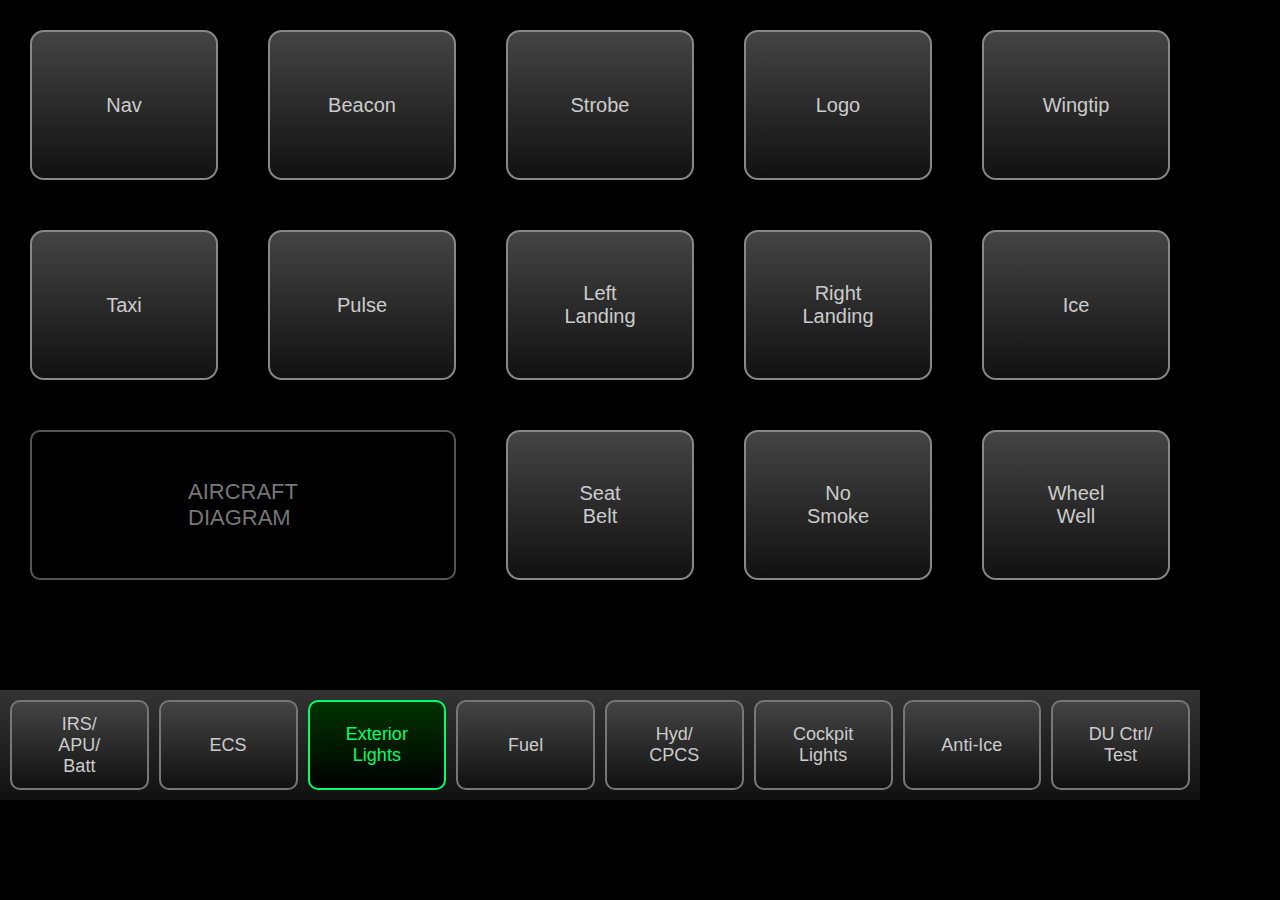
<file: html_ui/Pages/VCockpit/Instruments/SystemsDisplay/index2.html>
<!DOCTYPE html>
<html>
<head>
    <meta charset="UTF-8" />
    <title>Systems Display</title>

    <style>
        html, body {
            margin: 0;
            padding: 0;
            background: black;
            font-family: Arial, sans-serif;
        }

        #screen {
            width: 1200px;
            height: 800px;
            display: flex;
            flex-direction: column;
            background: black;
        }

        /* ============================
           CONTENT AREA
        ============================ */

        #content {
            flex: 7;
            position: relative;
            padding: 30px;
        }

        /* ============================
           BOTTOM MENU (1/8 HEIGHT)
        ============================ */

        #menu {
            flex: 1;
            display: grid;
            grid-template-columns: repeat(8, 1fr);
            background: linear-gradient(to top, #111, #333);
            gap: 10px;
            padding: 10px;
        }

        .menu-button {
            border-radius: 10px;
            border: 2px solid #777;
            background: linear-gradient(to bottom, #444, #111);
            color: #ccc;
            font-size: 18px;
            cursor: pointer;
            white-space: pre-line;
        }

        .menu-button.active {
            border: 2px solid #00ff66;
            color: #00ff66;
            background: linear-gradient(to bottom, #003300, #000);
        }

        /* ============================
           SYSTEM BUTTONS (EXT LIGHTS)
        ============================ */

        .system-grid {
            display: grid;
            grid-template-columns: repeat(5, 1fr);
            grid-template-rows: auto auto auto;
            gap: 50px;
        }

        .system-button {
            height: 150px;
            border-radius: 14px;
            border: 2px solid #888;
            background: linear-gradient(to bottom, #444, #111);
            color: #ccc;
            font-size: 20px;
            white-space: pre-line;
            cursor: pointer;
        }

        .system-button.on {
            border: 2px solid #00ff66;
            color: #00ff66;
            background: linear-gradient(to bottom, #003300, #000);
        }

        /* Placeholder for aircraft diagram */
        .diagram {
            grid-column: 1 / span 2;
            grid-row: 3;
            border: 2px solid #555;
            border-radius: 10px;
            display: flex;
            align-items: center;
            justify-content: center;
            color: #777;
            font-size: 22px;
        }

    </style>
</head>

<body>
<div id="screen">
    <div id="content"></div>
    <div id="menu"></div>
</div>

<script>

    /* ============================
       STATE
    ============================ */

    let currentPage = "Exterior\nLights";

    let simData = {
        Nav: false,
        Beacon: false,
        Strobe: false,
        Logo: false,
        Wingtip: false,
        Taxi: false,
        Pulse: false,
        LeftLanding: false,
        RightLanding: false,
        Ice: false,
        SeatBelt: false,
        NoSmoke: false,
        WheelWell: false
    };

    /* ============================
       MENU SETUP
    ============================ */

    const pages = [
        "IRS/\nAPU/\nBatt",
        "ECS",
        "Exterior\nLights",
        "Fuel",
        "Hyd/\nCPCS",
        "Cockpit\nLights",
        "Anti-Ice",
        "DU Ctrl/\nTest"
    ];

    function buildMenu() {
        const menu = document.getElementById("menu");

        pages.forEach(p => {
            const btn = document.createElement("button");
            btn.className = "menu-button";
            btn.innerText = p;
            btn.onclick = () => {
                currentPage = p;
                render();
            };
            menu.appendChild(btn);
        });
    }

    function updateMenu() {
        document.querySelectorAll(".menu-button").forEach(btn => {
            btn.classList.toggle("active", btn.innerText === currentPage);
        });
    }

    /* ============================
       RENDER
    ============================ */

    function render() {
        const content = document.getElementById("content");
        content.innerHTML = "";

        if (currentPage === "Exterior\nLights")
            renderExterior(content);

        updateMenu();
    }

    /* ============================
       EXTERIOR LIGHTS PAGE
    ============================ */

    function renderExterior(container) {

        const grid = document.createElement("div");
        grid.className = "system-grid";

        const row1 = ["Nav","Beacon","Strobe","Logo","Wingtip"];
        const row2 = ["Taxi","Pulse","Left\nLanding","Right\nLanding","Ice"];
        const row3 = ["Seat\nBelt","No\nSmoke","Wheel\nWell"];

        // Row 1
        row1.forEach(name => grid.appendChild(makeButton(name)));

        // Row 2
        row2.forEach(name => grid.appendChild(makeButton(name)));

        // Row 3 diagram placeholder (first 2 columns)
        const diagram = document.createElement("div");
        diagram.className = "diagram";
        diagram.innerText = "AIRCRAFT\nDIAGRAM";
        grid.appendChild(diagram);

        // Row 3 right column buttons
        row3.forEach(name => grid.appendChild(makeButton(name)));

        container.appendChild(grid);
    }

    /* ============================
       BUTTON FACTORY
    ============================ */

    function makeButton(name) {

        const key = name.replace(/\n/g,'').replace(" ","");

        const btn = document.createElement("button");
        btn.className = "system-button";
        btn.innerText = name;

        btn.onclick = () => {
            simData[key] = !simData[key];
            updateDynamic();
        };

        btn.dataset.key = key;

        return btn;
    }

    /* ============================
       UPDATE
    ============================ */

    function updateDynamic() {
        document.querySelectorAll(".system-button").forEach(btn => {
            const key = btn.dataset.key;
            if (simData[key])
                btn.classList.add("on");
            else
                btn.classList.remove("on");
        });
    }

    /* ============================
       INIT
    ============================ */

    buildMenu();
    render();

</script>
</body>
</html>
</file>
